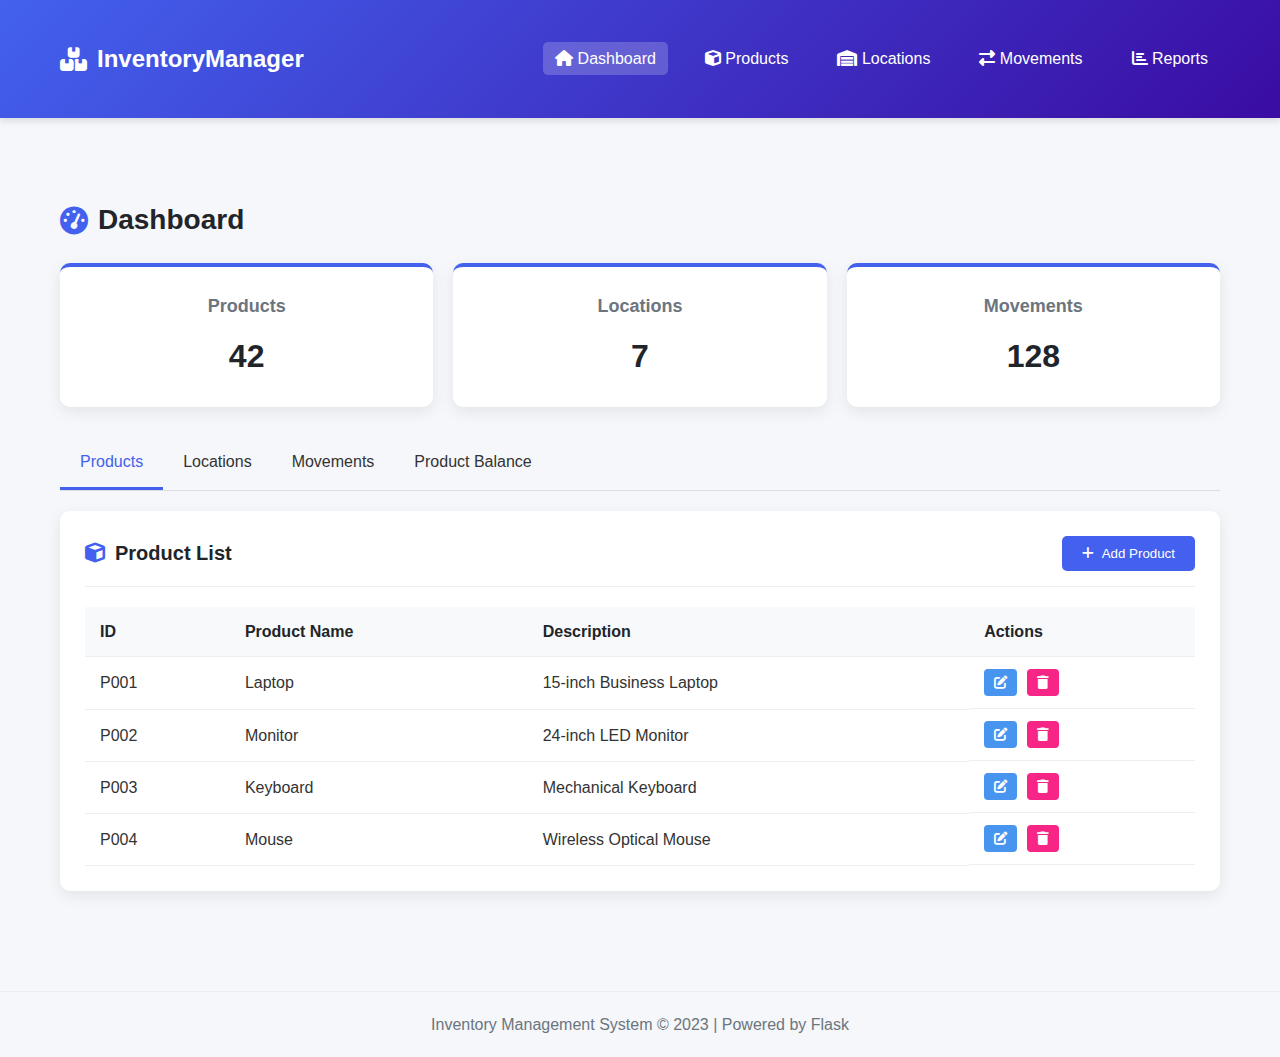
<file: templates/index.html>
<!DOCTYPE html>
<html lang="en">
<head>
    <meta charset="UTF-8">
    <meta name="viewport" content="width=device-width, initial-scale=1.0">
    <title>Inventory Management System</title>
    <link rel="stylesheet" href="https://cdnjs.cloudflare.com/ajax/libs/font-awesome/6.4.0/css/all.min.css">
    <style>
        :root {
            --primary: #4361ee;
            --secondary: #3a0ca3;
            --success: #4cc9f0;
            --danger: #f72585;
            --warning: #fca311;
            --info: #4895ef;
            --light: #f8f9fa;
            --dark: #212529;
            --gray: #6c757d;
        }
        
        * {
            margin: 0;
            padding: 0;
            box-sizing: border-box;
            font-family: 'Segoe UI', Tahoma, Geneva, Verdana, sans-serif;
        }
        
        body {
            background-color: #f5f7fa;
            color: #333;
            line-height: 1.6;
        }
        
        .container {
            max-width: 1200px;
            margin: 0 auto;
            padding: 20px;
        }
        
        header {
            background: linear-gradient(135deg, var(--primary) 0%, var(--secondary) 100%);
            color: white;
            padding: 20px 0;
            box-shadow: 0 4px 6px rgba(0, 0, 0, 0.1);
            margin-bottom: 30px;
        }
        
        nav {
            display: flex;
            justify-content: space-between;
            align-items: center;
        }
        
        .logo {
            font-size: 24px;
            font-weight: bold;
            display: flex;
            align-items: center;
        }
        
        .logo i {
            margin-right: 10px;
        }
        
        .nav-links {
            display: flex;
            list-style: none;
        }
        
        .nav-links li {
            margin-left: 25px;
        }
        
        .nav-links a {
            color: white;
            text-decoration: none;
            font-weight: 500;
            transition: all 0.3s ease;
            padding: 8px 12px;
            border-radius: 5px;
        }
        
        .nav-links a:hover, .nav-links a.active {
            background-color: rgba(255, 255, 255, 0.2);
        }
        
        .dashboard {
            margin-top: 30px;
        }
        
        .dashboard h2 {
            font-size: 28px;
            margin-bottom: 20px;
            color: var(--dark);
            display: flex;
            align-items: center;
        }
        
        .dashboard h2 i {
            margin-right: 10px;
            color: var(--primary);
        }
        
        .stats {
            display: grid;
            grid-template-columns: repeat(auto-fit, minmax(250px, 1fr));
            gap: 20px;
            margin-bottom: 30px;
        }
        
        .stat-card {
            background: white;
            border-radius: 10px;
            padding: 25px;
            box-shadow: 0 5px 15px rgba(0, 0, 0, 0.08);
            text-align: center;
            transition: transform 0.3s ease;
            border-top: 4px solid var(--primary);
        }
        
        .stat-card:hover {
            transform: translateY(-5px);
        }
        
        .stat-card h3 {
            font-size: 18px;
            color: var(--gray);
            margin-bottom: 10px;
        }
        
        .stat-card p {
            font-size: 32px;
            font-weight: bold;
            color: var(--dark);
        }
        
        .card {
            background: white;
            border-radius: 10px;
            padding: 25px;
            box-shadow: 0 5px 15px rgba(0, 0, 0, 0.08);
            margin-bottom: 30px;
        }
        
        .card-header {
            display: flex;
            justify-content: space-between;
            align-items: center;
            margin-bottom: 20px;
            padding-bottom: 15px;
            border-bottom: 1px solid #eee;
        }
        
        .card-title {
            font-size: 20px;
            color: var(--dark);
            display: flex;
            align-items: center;
        }
        
        .card-title i {
            margin-right: 10px;
            color: var(--primary);
        }
        
        .btn {
            padding: 10px 20px;
            border: none;
            border-radius: 5px;
            cursor: pointer;
            font-weight: 500;
            transition: all 0.3s ease;
            display: inline-flex;
            align-items: center;
            justify-content: center;
        }
        
        .btn i {
            margin-right: 8px;
        }
        
        .btn-primary {
            background-color: var(--primary);
            color: white;
        }
        
        .btn-primary:hover {
            background-color: var(--secondary);
        }
        
        .btn-success {
            background-color: var(--success);
            color: white;
        }
        
        .btn-danger {
            background-color: var(--danger);
            color: white;
        }
        
        table {
            width: 100%;
            border-collapse: collapse;
            margin-top: 15px;
        }
        
        th, td {
            padding: 12px 15px;
            text-align: left;
            border-bottom: 1px solid #eee;
        }
        
        th {
            background-color: #f8f9fa;
            font-weight: 600;
            color: var(--dark);
        }
        
        tr:hover {
            background-color: #f8f9fa;
        }
        
        .actions {
            display: flex;
            gap: 10px;
        }
        
        .action-btn {
            padding: 6px 10px;
            border: none;
            border-radius: 4px;
            cursor: pointer;
            transition: all 0.3s ease;
        }
        
        .action-btn.edit {
            background-color: var(--info);
            color: white;
        }
        
        .action-btn.delete {
            background-color: var(--danger);
            color: white;
        }
        
        .form-group {
            margin-bottom: 20px;
        }
        
        label {
            display: block;
            margin-bottom: 8px;
            font-weight: 500;
            color: var(--dark);
        }
        
        input, select {
            width: 100%;
            padding: 12px 15px;
            border: 1px solid #ddd;
            border-radius: 5px;
            font-size: 16px;
        }
        
        input:focus, select:focus {
            outline: none;
            border-color: var(--primary);
            box-shadow: 0 0 0 3px rgba(67, 97, 238, 0.2);
        }
        
        .modal {
            display: none;
            position: fixed;
            top: 0;
            left: 0;
            width: 100%;
            height: 100%;
            background-color: rgba(0, 0, 0, 0.5);
            z-index: 1000;
            justify-content: center;
            align-items: center;
        }
        
        .modal-content {
            background-color: white;
            border-radius: 10px;
            width: 500px;
            max-width: 90%;
            padding: 25px;
            box-shadow: 0 5px 15px rgba(0, 0, 0, 0.2);
        }
        
        .modal-header {
            display: flex;
            justify-content: space-between;
            align-items: center;
            margin-bottom: 20px;
            padding-bottom: 15px;
            border-bottom: 1px solid #eee;
        }
        
        .modal-title {
            font-size: 20px;
            color: var(--dark);
        }
        
        .close {
            font-size: 24px;
            cursor: pointer;
            color: var(--gray);
        }
        
        .tabs {
            display: flex;
            margin-bottom: 20px;
            border-bottom: 1px solid #ddd;
        }
        
        .tab {
            padding: 12px 20px;
            cursor: pointer;
            transition: all 0.3s ease;
            border-bottom: 3px solid transparent;
        }
        
        .tab.active {
            color: var(--primary);
            border-bottom: 3px solid var(--primary);
        }
        
        .tab-content {
            display: none;
        }
        
        .tab-content.active {
            display: block;
        }
        
        .balance-grid {
            display: grid;
            grid-template-columns: repeat(auto-fill, minmax(300px, 1fr));
            gap: 20px;
        }
        
        .balance-card {
            background: white;
            border-radius: 10px;
            padding: 20px;
            box-shadow: 0 5px 15px rgba(0, 0, 0, 0.08);
        }
        
        .balance-card h3 {
            margin-bottom: 15px;
            color: var(--dark);
            padding-bottom: 10px;
            border-bottom: 1px solid #eee;
        }
        
        .balance-item {
            display: flex;
            justify-content: space-between;
            padding: 10px 0;
            border-bottom: 1px solid #f5f5f5;
        }
        
        footer {
            text-align: center;
            margin-top: 50px;
            padding: 20px;
            color: var(--gray);
            border-top: 1px solid #eee;
        }
        
        @media (max-width: 768px) {
            .nav-links {
                display: none;
            }
            
            .stats {
                grid-template-columns: 1fr;
            }
            
            .balance-grid {
                grid-template-columns: 1fr;
            }
        }
    </style>
</head>
<body>
    <header>
        <div class="container">
            <nav>
                <div class="logo">
                    <i class="fas fa-boxes"></i>
                    InventoryManager
                </div>
                <ul class="nav-links">
                    <li><a href="#" class="active"><i class="fas fa-home"></i> Dashboard</a></li>
                    <li><a href="#"><i class="fas fa-cube"></i> Products</a></li>
                    <li><a href="#"><i class="fas fa-warehouse"></i> Locations</a></li>
                    <li><a href="#"><i class="fas fa-exchange-alt"></i> Movements</a></li>
                    <li><a href="#"><i class="fas fa-chart-bar"></i> Reports</a></li>
                </ul>
            </nav>
        </div>
    </header>
    
    <div class="container">
        <div class="dashboard">
            <h2><i class="fas fa-tachometer-alt"></i> Dashboard</h2>
            <div class="stats">
                <div class="stat-card">
                    <h3>Products</h3>
                    <p>42</p>
                </div>
                <div class="stat-card">
                    <h3>Locations</h3>
                    <p>7</p>
                </div>
                <div class="stat-card">
                    <h3>Movements</h3>
                    <p>128</p>
                </div>
            </div>
            
            <div class="tabs">
                <div class="tab active" data-tab="products">Products</div>
                <div class="tab" data-tab="locations">Locations</div>
                <div class="tab" data-tab="movements">Movements</div>
                <div class="tab" data-tab="balance">Product Balance</div>
            </div>
            
            <div class="tab-content active" id="products">
                <div class="card">
                    <div class="card-header">
                        <h3 class="card-title"><i class="fas fa-cube"></i> Product List</h3>
                        <button class="btn btn-primary" id="addProductBtn"><i class="fas fa-plus"></i> Add Product</button>
                    </div>
                    <table>
                        <thead>
                            <tr>
                                <th>ID</th>
                                <th>Product Name</th>
                                <th>Description</th>
                                <th>Actions</th>
                            </tr>
                        </thead>
                        <tbody>
                            <tr>
                                <td>P001</td>
                                <td>Laptop</td>
                                <td>15-inch Business Laptop</td>
                                <td class="actions">
                                    <button class="action-btn edit"><i class="fas fa-edit"></i></button>
                                    <button class="action-btn delete"><i class="fas fa-trash"></i></button>
                                </td>
                            </tr>
                            <tr>
                                <td>P002</td>
                                <td>Monitor</td>
                                <td>24-inch LED Monitor</td>
                                <td class="actions">
                                    <button class="action-btn edit"><i class="fas fa-edit"></i></button>
                                    <button class="action-btn delete"><i class="fas fa-trash"></i></button>
                                </td>
                            </tr>
                            <tr>
                                <td>P003</td>
                                <td>Keyboard</td>
                                <td>Mechanical Keyboard</td>
                                <td class="actions">
                                    <button class="action-btn edit"><i class="fas fa-edit"></i></button>
                                    <button class="action-btn delete"><i class="fas fa-trash"></i></button>
                                </td>
                            </tr>
                            <tr>
                                <td>P004</td>
                                <td>Mouse</td>
                                <td>Wireless Optical Mouse</td>
                                <td class="actions">
                                    <button class="action-btn edit"><i class="fas fa-edit"></i></button>
                                    <button class="action-btn delete"><i class="fas fa-trash"></i></button>
                                </td>
                            </tr>
                        </tbody>
                    </table>
                </div>
            </div>
            
            <div class="tab-content" id="locations">
                <div class="card">
                    <div class="card-header">
                        <h3 class="card-title"><i class="fas fa-warehouse"></i> Location List</h3>
                        <button class="btn btn-primary" id="addLocationBtn"><i class="fas fa-plus"></i> Add Location</button>
                    </div>
                    <table>
                        <thead>
                            <tr>
                                <th>ID</th>
                                <th>Location Name</th>
                                <th>Address</th>
                                <th>Actions</th>
                            </tr>
                        </thead>
                        <tbody>
                            <tr>
                                <td>L001</td>
                                <td>Main Warehouse</td>
                                <td>123 Main St, City</td>
                                <td class="actions">
                                    <button class="action-btn edit"><i class="fas fa-edit"></i></button>
                                    <button class="action-btn delete"><i class="fas fa-trash"></i></button>
                                </td>
                            </tr>
                            <tr>
                                <td>L002</td>
                                <td>Retail Store</td>
                                <td>456 Retail Ave, Town</td>
                                <td class="actions">
                                    <button class="action-btn edit"><i class="fas fa-edit"></i></button>
                                    <button class="action-btn delete"><i class="fas fa-trash"></i></button>
                                </td>
                            </tr>
                            <tr>
                                <td>L003</td>
                                <td>Distribution Center</td>
                                <td>789 Industrial Zone</td>
                                <td class="actions">
                                    <button class="action-btn edit"><i class="fas fa-edit"></i></button>
                                    <button class="action-btn delete"><i class="fas fa-trash"></i></button>
                                </td>
                            </tr>
                        </tbody>
                    </table>
                </div>
            </div>
            
            <div class="tab-content" id="movements">
                <div class="card">
                    <div class="card-header">
                        <h3 class="card-title"><i class="fas fa-exchange-alt"></i> Product Movements</h3>
                        <button class="btn btn-primary" id="addMovementBtn"><i class="fas fa-plus"></i> Add Movement</button>
                    </div>
                    <table>
                        <thead>
                            <tr>
                                <th>Movement ID</th>
                                <th>Timestamp</th>
                                <th>From Location</th>
                                <th>To Location</th>
                                <th>Product</th>
                                <th>Quantity</th>
                                <th>Actions</th>
                            </tr>
                        </thead>
                        <tbody>
                            <tr>
                                <td>M001</td>
                                <td>2023-10-15 10:30</td>
                                <td>-</td>
                                <td>Main Warehouse</td>
                                <td>Laptop</td>
                                <td>10</td>
                                <td class="actions">
                                    <button class="action-btn edit"><i class="fas fa-edit"></i></button>
                                    <button class="action-btn delete"><i class="fas fa-trash"></i></button>
                                </td>
                            </tr>
                            <tr>
                                <td>M002</td>
                                <td>2023-10-16 14:22</td>
                                <td>-</td>
                                <td>Retail Store</td>
                                <td>Monitor</td>
                                <td>15</td>
                                <td class="actions">
                                    <button class="action-btn edit"><i class="fas fa-edit"></i></button>
                                    <button class="action-btn delete"><i class="fas fa-trash"></i></button>
                                </td>
                            </tr>
                            <tr>
                                <td>M003</td>
                                <td>2023-10-17 09:45</td>
                                <td>Main Warehouse</td>
                                <td>Retail Store</td>
                                <td>Laptop</td>
                                <td>5</td>
                                <td class="actions">
                                    <button class="action-btn edit"><i class="fas fa-edit"></i></button>
                                    <button class="action-btn delete"><i class="fas fa-trash"></i></button>
                                </td>
                            </tr>
                        </tbody>
                    </table>
                </div>
            </div>
            
            <div class="tab-content" id="balance">
                <div class="card">
                    <div class="card-header">
                        <h3 class="card-title"><i class="fas fa-chart-pie"></i> Product Balance Report</h3>
                    </div>
                    <div class="balance-grid">
                        <div class="balance-card">
                            <h3>Main Warehouse</h3>
                            <div class="balance-item">
                                <span>Laptop</span>
                                <span>15</span>
                            </div>
                            <div class="balance-item">
                                <span>Monitor</span>
                                <span>8</span>
                            </div>
                            <div class="balance-item">
                                <span>Keyboard</span>
                                <span>20</span>
                            </div>
                            <div class="balance-item">
                                <span>Mouse</span>
                                <span>25</span>
                            </div>
                        </div>
                        
                        <div class="balance-card">
                            <h3>Retail Store</h3>
                            <div class="balance-item">
                                <span>Laptop</span>
                                <span>10</span>
                            </div>
                            <div class="balance-item">
                                <span>Monitor</span>
                                <span>12</span>
                            </div>
                            <div class="balance-item">
                                <span>Keyboard</span>
                                <span>15</span>
                            </div>
                            <div class="balance-item">
                                <span>Mouse</span>
                                <span>18</span>
                            </div>
                        </div>
                        
                        <div class="balance-card">
                            <h3>Distribution Center</h3>
                            <div class="balance-item">
                                <span>Laptop</span>
                                <span>25</span>
                            </div>
                            <div class="balance-item">
                                <span>Monitor</span>
                                <span>20</span>
                            </div>
                            <div class="balance-item">
                                <span>Keyboard</span>
                                <span>30</span>
                            </div>
                            <div class="balance-item">
                                <span>Mouse</span>
                                <span>35</span>
                            </div>
                        </div>
                    </div>
                </div>
            </div>
        </div>
    </div>
    
    <!-- Product Modal -->
    <div class="modal" id="productModal">
        <div class="modal-content">
            <div class="modal-header">
                <h3 class="modal-title">Add Product</h3>
                <span class="close">&times;</span>
            </div>
            <form>
                <div class="form-group">
                    <label for="productId">Product ID</label>
                    <input type="text" id="productId" placeholder="Enter product ID">
                </div>
                <div class="form-group">
                    <label for="productName">Product Name</label>
                    <input type="text" id="productName" placeholder="Enter product name">
                </div>
                <div class="form-group">
                    <label for="productDescription">Description</label>
                    <input type="text" id="productDescription" placeholder="Enter product description">
                </div>
                <button type="submit" class="btn btn-primary">Save Product</button>
            </form>
        </div>
    </div>
    
    <!-- Location Modal -->
    <div class="modal" id="locationModal">
        <div class="modal-content">
            <div class="modal-header">
                <h3 class="modal-title">Add Location</h3>
                <span class="close">&times;</span>
            </div>
            <form>
                <div class="form-group">
                    <label for="locationId">Location ID</label>
                    <input type="text" id="locationId" placeholder="Enter location ID">
                </div>
                <div class="form-group">
                    <label for="locationName">Location Name</label>
                    <input type="text" id="locationName" placeholder="Enter location name">
                </div>
                <div class="form-group">
                    <label for="locationAddress">Address</label>
                    <input type="text" id="locationAddress" placeholder="Enter location address">
                </div>
                <button type="submit" class="btn btn-primary">Save Location</button>
            </form>
        </div>
    </div>
    
    <!-- Movement Modal -->
    <div class="modal" id="movementModal">
        <div class="modal-content">
            <div class="modal-header">
                <h3 class="modal-title">Add Movement</h3>
                <span class="close">&times;</span>
            </div>
            <form>
                <div class="form-group">
                    <label for="movementId">Movement ID</label>
                    <input type="text" id="movementId" placeholder="Enter movement ID">
                </div>
                <div class="form-group">
                    <label for="fromLocation">From Location</label>
                    <select id="fromLocation">
                        <option value="">Select source location</option>
                        <option value="L001">Main Warehouse</option>
                        <option value="L002">Retail Store</option>
                        <option value="L003">Distribution Center</option>
                    </select>
                </div>
                <div class="form-group">
                    <label for="toLocation">To Location</label>
                    <select id="toLocation">
                        <option value="">Select destination location</option>
                        <option value="L001">Main Warehouse</option>
                        <option value="L002">Retail Store</option>
                        <option value="L003">Distribution Center</option>
                    </select>
                </div>
                <div class="form-group">
                    <label for="movementProduct">Product</label>
                    <select id="movementProduct">
                        <option value="">Select product</option>
                        <option value="P001">Laptop</option>
                        <option value="P002">Monitor</option>
                        <option value="P003">Keyboard</option>
                        <option value="P004">Mouse</option>
                    </select>
                </div>
                <div class="form-group">
                    <label for="quantity">Quantity</label>
                    <input type="number" id="quantity" placeholder="Enter quantity">
                </div>
                <button type="submit" class="btn btn-primary">Save Movement</button>
            </form>
        </div>
    </div>
    
    <footer>
        <p>Inventory Management System &copy; 2023 | Powered by Flask</p>
    </footer>

    <script>
        // Tab functionality
        document.querySelectorAll('.tab').forEach(tab => {
            tab.addEventListener('click', () => {
                // Remove active class from all tabs and contents
                document.querySelectorAll('.tab').forEach(t => t.classList.remove('active'));
                document.querySelectorAll('.tab-content').forEach(c => c.classList.remove('active'));
                
                // Add active class to clicked tab and corresponding content
                tab.classList.add('active');
                document.getElementById(tab.dataset.tab).classList.add('active');
            });
        });
        
        // Modal functionality
        const modals = document.querySelectorAll('.modal');
        const productModal = document.getElementById('productModal');
        const locationModal = document.getElementById('locationModal');
        const movementModal = document.getElementById('movementModal');
        
        // Open modals
        document.getElementById('addProductBtn').addEventListener('click', () => {
            productModal.style.display = 'flex';
        });
        
        document.getElementById('addLocationBtn').addEventListener('click', () => {
            locationModal.style.display = 'flex';
        });
        
        document.getElementById('addMovementBtn').addEventListener('click', () => {
            movementModal.style.display = 'flex';
        });
        
        // Close modals
        document.querySelectorAll('.close').forEach(closeBtn => {
            closeBtn.addEventListener('click', () => {
                modals.forEach(modal => modal.style.display = 'none');
            });
        });
        
        // Close modal when clicking outside
        window.addEventListener('click', (e) => {
            modals.forEach(modal => {
                if (e.target === modal) {
                    modal.style.display = 'none';
                }
            });
        });
        
        // Form submissions (prevent default for demo)
        document.querySelectorAll('form').forEach(form => {
            form.addEventListener('submit', (e) => {
                e.preventDefault();
                alert('Form submitted! In a real application, this would save to the database.');
                modals.forEach(modal => modal.style.display = 'none');
            });
        });
    </script>
</body>
</html>
</file>
